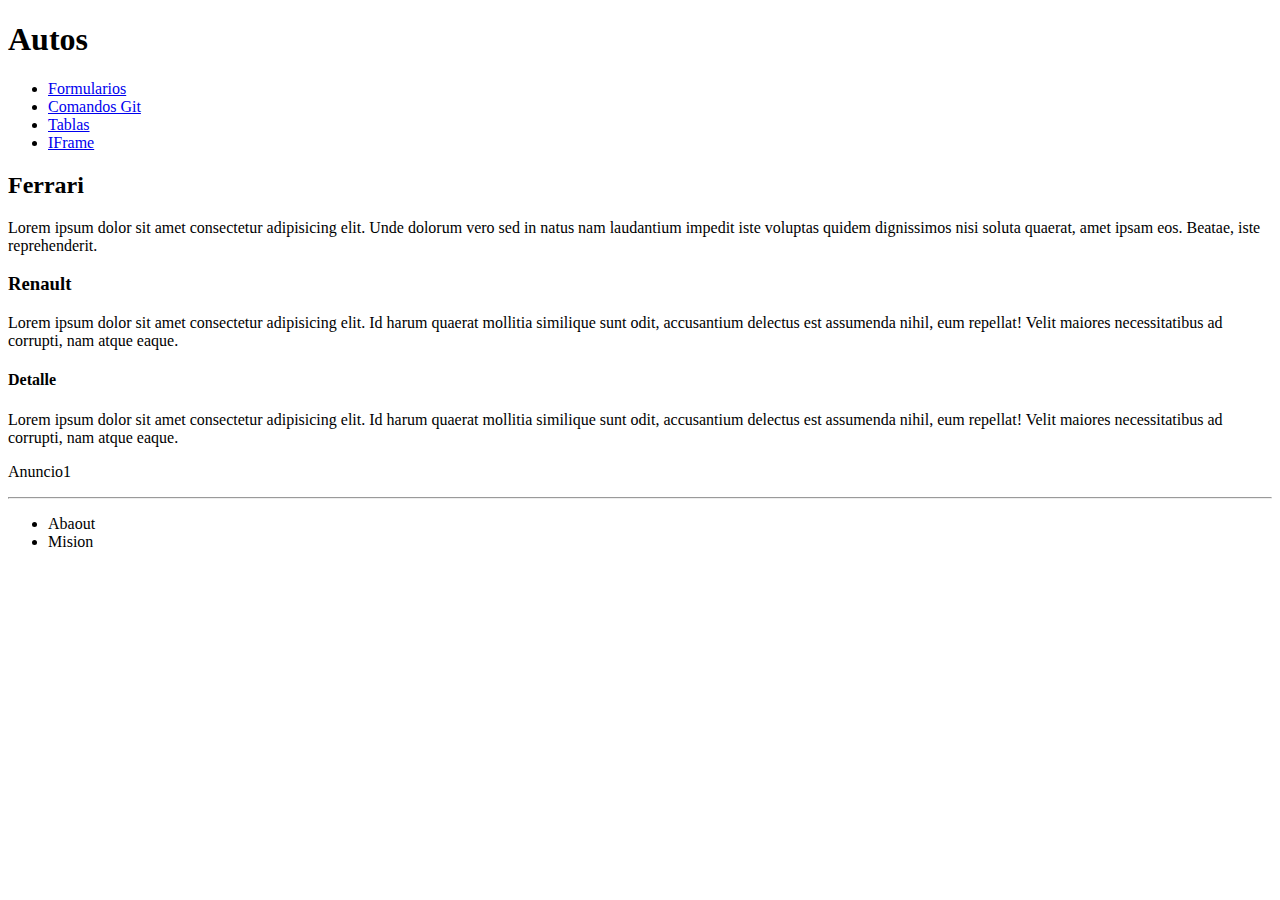
<file: index.html>
<!-- comentario -->
<!DOCTYPE html>
<html lang="es">
    <head>
        <link rel="apple-touch-icon" sizes="180x180" href="./apple-touch-icon.png">
        <link rel="icon" type="image/png" sizes="32x32" href="./favicon-32x32.png">
        <link rel="icon" type="image/png" sizes="16x16" href="./favicon-16x16.png">
        <link rel="manifest" href="/site.webmanifest">
        <meta charset="utf-8"/>
        <title>Clase3_Codo a Codo</title>
        <meta name="viewport" content="width">
    </head>

    <body>    
        <header>
            <h1>Autos</h1>
        </header>            
        <nav>
            <ul>
                <li>
                    <a href="formulario.html">Formularios</a>                    
                </li>
                <li>
                    <a href="git.html">Comandos Git</a>
                </li>
                <li>
                    <a href="tablas.html">Tablas</a>
                </li>

                <li>
                    <a href="IFrame.html">IFrame</a>
                </li>
            </ul>
        </nav>
        <main>
            <section>
                <h2>
                    Ferrari
                </h2>
                <p>
                    Lorem ipsum dolor sit amet consectetur adipisicing elit. Unde dolorum vero sed in natus nam laudantium impedit iste voluptas quidem dignissimos nisi soluta quaerat, amet ipsam eos. Beatae, iste reprehenderit.
                </p>
            </section>
            <section>
                <h3>Renault</h3>
                <p>Lorem ipsum dolor sit amet consectetur adipisicing elit. Id harum quaerat mollitia similique sunt odit, accusantium delectus est assumenda nihil, eum repellat! Velit maiores necessitatibus ad corrupti, nam atque eaque.</p>
            </section>
            <section>
                <h4>Detalle</h4>
                <p>Lorem ipsum dolor sit amet consectetur adipisicing elit. Id harum quaerat mollitia similique sunt odit, accusantium delectus est assumenda nihil, eum repellat! Velit maiores necessitatibus ad corrupti, nam atque eaque.</p>
            </section>
        </main> 
        <aside>
            <section>
                <p>Anuncio1</p>
            </section>
        </aside>
        <hr>
        <footer>
            <ul>
                <li>
                    Abaout
                </li>
                <li>
                    Mision
                </li>
            </ul>
        </footer>       
    </body>
</html>
</file>
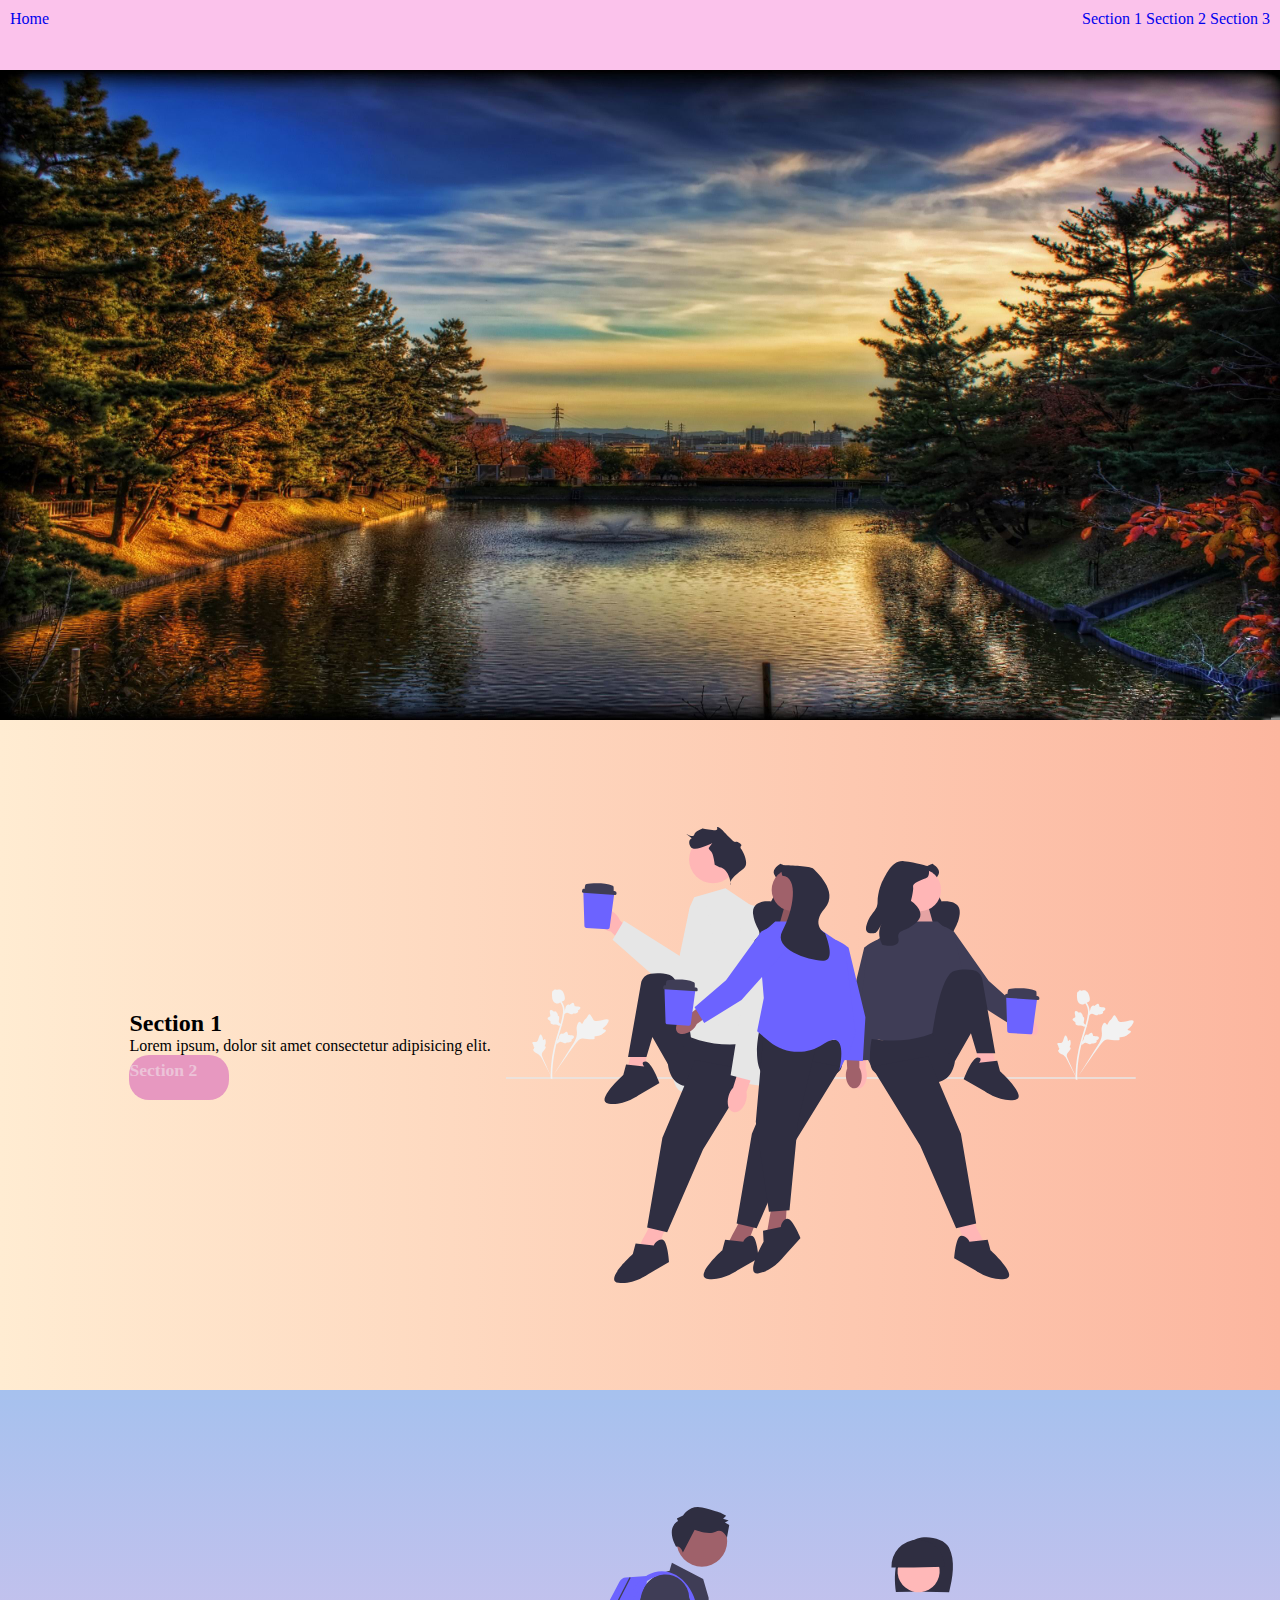
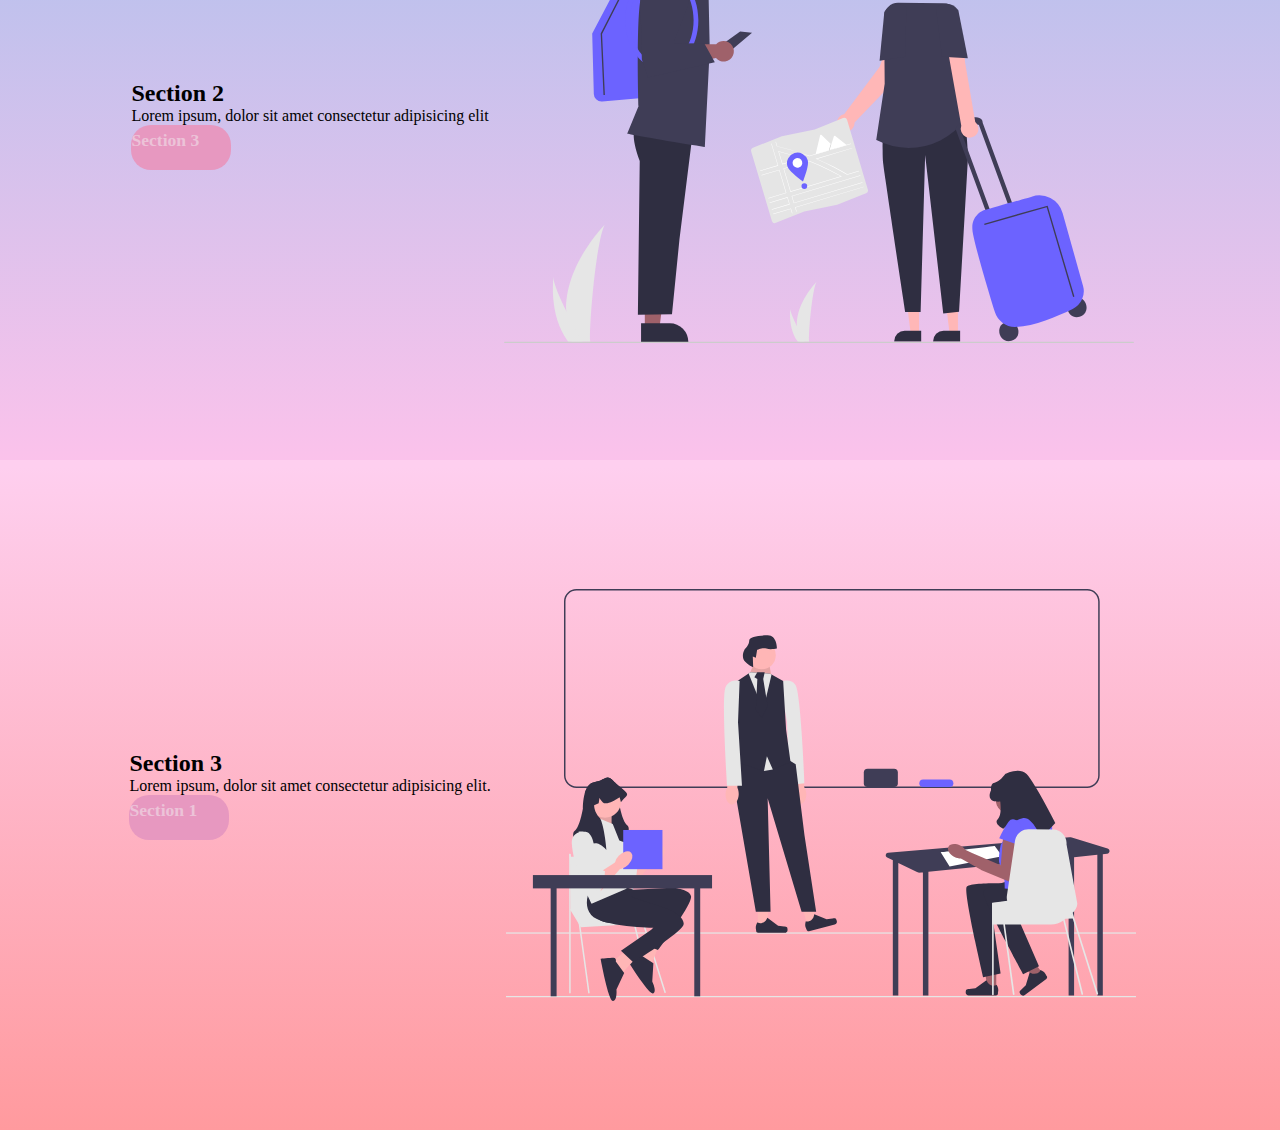
<file: clase 10/index.html>
<!DOCTYPE html>
<html lang="en">
<head>
    <meta charset="UTF-8">
    <meta http-equiv="X-UA-Compatible" content="IE=edge">
    <meta name="viewport" content="width=device-width, initial-scale=1.0">
    <title>clase10 - Flexbox</title>
    <link rel="stylesheet" href="styles.css">
</head>
<body>

    <header>
        <nav class="menu-container">
        <a href="#">Home</a>
        <ul>
            <li>
                <a href="#sec1">Section 1</a>
            </li>
            <li>
                <a href="#sec2">Section 2</a>
            </li>
            <li>
                <a href="#sec3">Section 3</a>
            </li>
        </ul>
    </nav>
    <img src="../sun_reveals_gold-Japanese_Landscape_Wallpaper_2560x1600.jpg">
    </header>
    
    <main>
        <!--<div class="container-flex">
            <div class="container-item">1</div>
            <div class="container-item">2</div>
            <div class="container-item">3</div>
        </div>-->

            <section id="sec1">
            <div class="content-text">
                <h2>Section 1</h2>
                <p>Lorem ipsum, dolor sit amet consectetur adipisicing elit.</p>
                <a href="#sec2">Section 2</a>
            </div>
                    <img src="./1.svg" alt="travel">
            </section>
            <section id="sec2">
                <div class="content-text">
                    <h2>Section 2</h2>
                    <p>Lorem ipsum, dolor sit amet consectetur adipisicing elit</p>
                    <a href="#sec3">Section 3</a>
                </div>
                    <img src="./2.svg" alt="friends">
            </section>
            <section id="sec3">
                <div class="content-text">
                    <h2>Section 3</h2>
                    <p>Lorem ipsum, dolor sit amet consectetur adipisicing elit.</p>
                    <a href="#sec1">Section 1</a>
                </div>
                    <img src="./3.svg" alt="educational">
            </section>
               
    </main>
</body>
</file>
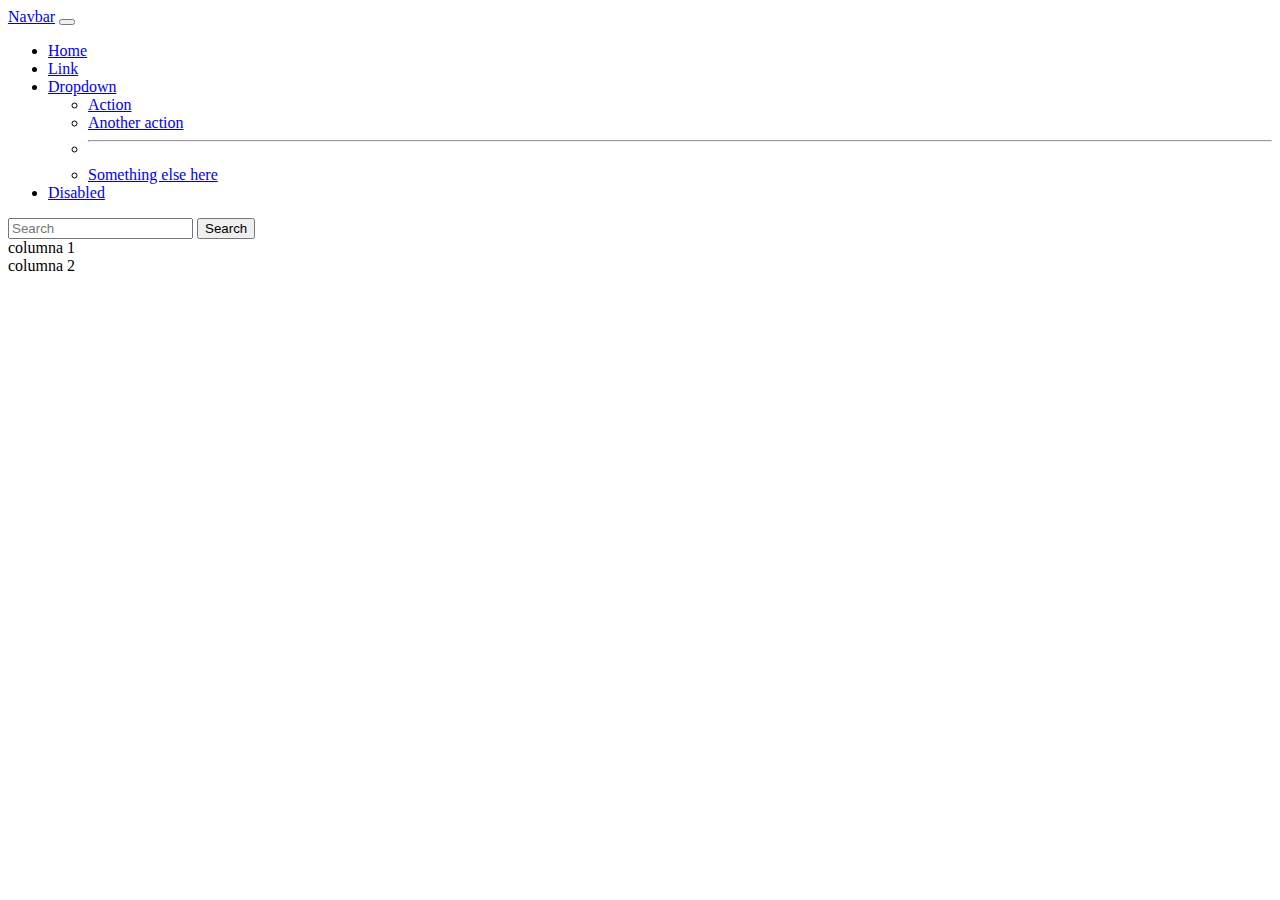
<file: clase 11/index.html>
<!DOCTYPE html>
<html lang="en">
<head>
    <meta charset="UTF-8">
    <meta http-equiv="X-UA-Compatible" content="IE=edge">
    <meta name="viewport" content="width=device-width, initial-scale=1.0">
    <title>bootstrap</title>
    <!-- CSS only -->
<link href="https://cdn.jsdelivr.net/npm/bootstrap@5.2.1/dist/css/bootstrap.min.css" rel="stylesheet" integrity="sha384-iYQeCzEYFbKjA/T2uDLTpkwGzCiq6soy8tYaI1GyVh/UjpbCx/TYkiZhlZB6+fzT" crossorigin="anonymous">
<style>
    section.row div{

    }

</style>
</head>
<body>
    <header>
        <nav class="navbar navbar-expand-lg navbar-light bg-light">
            <div class="container-fluid">
              <a class="navbar-brand" href="#">Navbar</a>
              <button class="navbar-toggler" type="button" data-bs-toggle="collapse" data-bs-target="#navbarSupportedContent" aria-controls="navbarSupportedContent" aria-expanded="false" aria-label="Toggle navigation">
                <span class="navbar-toggler-icon"></span>
              </button>
              <div class="collapse navbar-collapse" id="navbarSupportedContent">
                <ul class="navbar-nav me-auto mb-2 mb-lg-0">
                  <li class="nav-item">
                    <a class="nav-link active" aria-current="page" href="#">Home</a>
                  </li>
                  <li class="nav-item">
                    <a class="nav-link" href="#">Link</a>
                  </li>
                  <li class="nav-item dropdown">
                    <a class="nav-link dropdown-toggle" href="#" id="navbarDropdown" role="button" data-bs-toggle="dropdown" aria-expanded="false">
                      Dropdown
                    </a>
                    <ul class="dropdown-menu" aria-labelledby="navbarDropdown">
                      <li><a class="dropdown-item" href="#">Action</a></li>
                      <li><a class="dropdown-item" href="#">Another action</a></li>
                      <li><hr class="dropdown-divider"></li>
                      <li><a class="dropdown-item" href="#">Something else here</a></li>
                    </ul>
                  </li>
                  <li class="nav-item">
                    <a class="nav-link disabled" href="#" tabindex="-1" aria-disabled="true">Disabled</a>
                  </li>
                </ul>
                <form class="d-flex">
                  <input class="form-control me-2" type="search" placeholder="Search" aria-label="Search">
                  <button class="btn btn-outline-success" type="submit">Search</button>
                </form>
              </div>
            </div>
          </nav>
    </header>
    <main class="container">
        <section class="row">
            <div class="col-6">
                columna 1
            </div>
            <div class="col-6">
                columna 2

            </div>



        </section>

    </main>
    
</body>
</html>
</file>
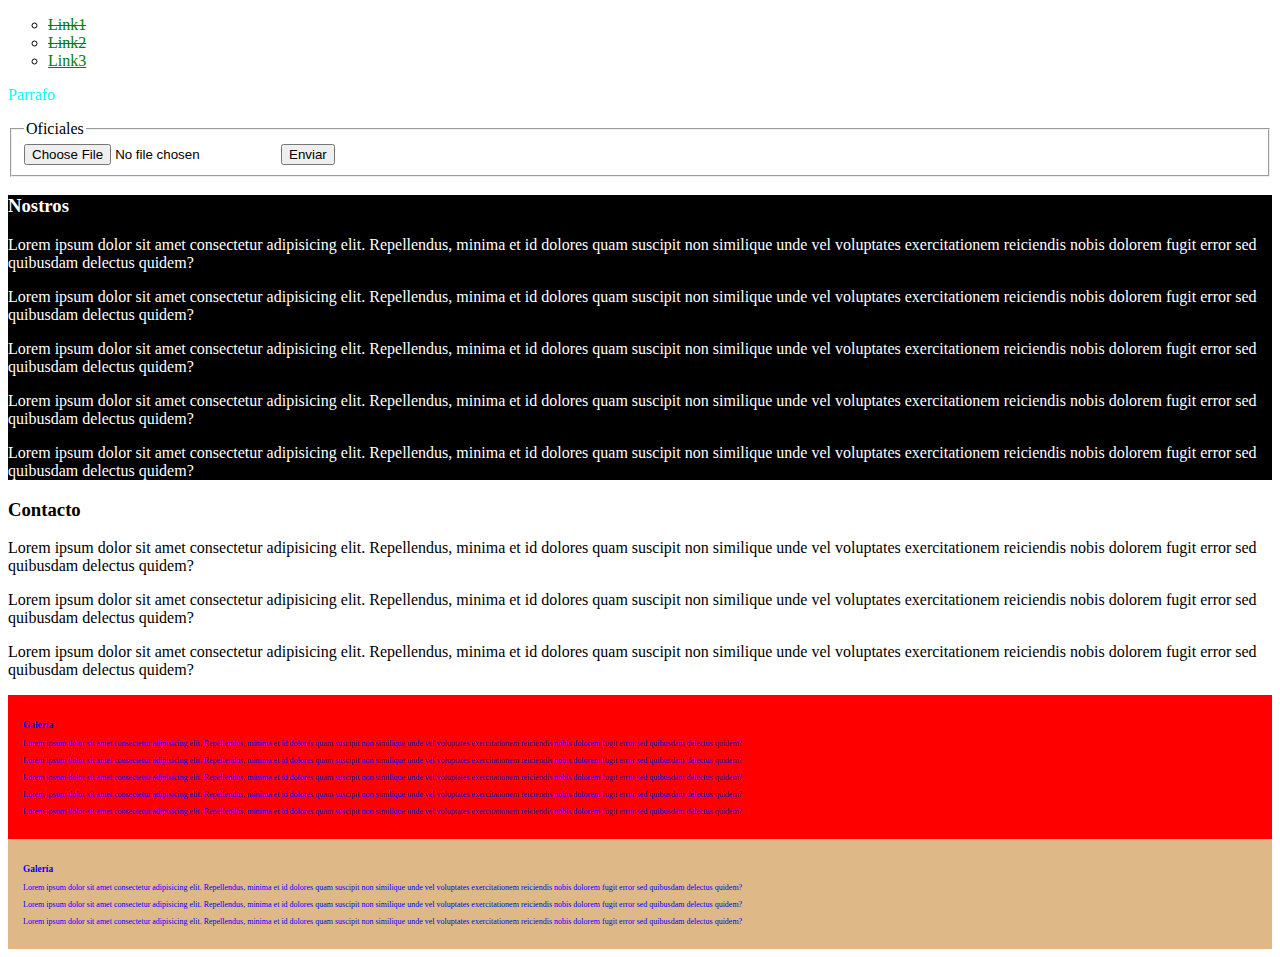
<file: clase7/index.html>
<!DOCTYPE html>
<html lang="en">
<head>
    <meta charset="UTF-8">
    <meta http-equiv="X-UA-Compatible" content="IE=edge">
    <meta name="viewport" content="width=device-width, initial-scale=1.0">
    <title>Fieldset</title>
    <style>
        a {
            color:red;
            text-decoration: none;
        }
        ul {
            list-style: circle; /*none | circle | disc (default) | */
        }

        .links {

        }

        /* herencia */
        .links li a {
            color:green;
        }

        .texto-color {
            color:blue;
        }

        #texto-color {
            color:purple;
        }

        .texto-color-important {
            color:aqua !important;
        }

        /*
            important > inline > id > class
        */

        /*selector de atributos*/
        [href] {
            /* background-color: blueviolet;     */
            text-decoration: line-through;
        }

        [href$="3"] {
            text-decoration: underline;
        }

        /*igual a */
        [id="galeria"] {
            background-color: red;
        }
        /*inicie con algo*/
        [id^="re"] {
            background-color: burlywood;
        }
        /*contega*/
        [id*="ale"]{
            font-size: 8px;
            color:blue;
            padding: 15px;
        }
        /*termine con*/
        [id$="s"] {
            background-color: black;
            color: white;
        }
    </style>
</head>
<body>
    <main>
        <section>
            <header>
                <nav>
                    <ul class="links">
                        <li>
                            <a href="#nosotros">Link1</a>
                        </li>
                         <li>
                            <a href="link2">Link2</a>
                        </li>
                        <li>
                            <a href="link3">Link3</a>
                        </li>
                    </ul>
                </nav>
            </header>
        </section>

        <section>
            <p style="color: red" 
                class="texto-color texto-color-important" 
                id="#texto-color"
            >
                    Parrafo
            </p>
        </section>

        <section>
            <fieldset>
                <legend>Oficiales</legend>
                <form method="POST">
                    <input type="file" name="archivo">
                    <button>
                        Enviar
                    </button>
                </form>
            </fieldset>
        </section>

        <section id="nosotros">
            <h3>Nostros</h3>
            <p>Lorem ipsum dolor sit amet consectetur adipisicing elit. Repellendus, minima et id dolores quam suscipit non similique unde vel voluptates exercitationem reiciendis nobis dolorem fugit error sed quibusdam delectus quidem?</p>
            <p>Lorem ipsum dolor sit amet consectetur adipisicing elit. Repellendus, minima et id dolores quam suscipit non similique unde vel voluptates exercitationem reiciendis nobis dolorem fugit error sed quibusdam delectus quidem?</p>
            <p>Lorem ipsum dolor sit amet consectetur adipisicing elit. Repellendus, minima et id dolores quam suscipit non similique unde vel voluptates exercitationem reiciendis nobis dolorem fugit error sed quibusdam delectus quidem?</p>
            <p>Lorem ipsum dolor sit amet consectetur adipisicing elit. Repellendus, minima et id dolores quam suscipit non similique unde vel voluptates exercitationem reiciendis nobis dolorem fugit error sed quibusdam delectus quidem?</p>
            <p>Lorem ipsum dolor sit amet consectetur adipisicing elit. Repellendus, minima et id dolores quam suscipit non similique unde vel voluptates exercitationem reiciendis nobis dolorem fugit error sed quibusdam delectus quidem?</p>
        </section>

        <section id="contacto">
            <h3>Contacto</h3>
            <p>Lorem ipsum dolor sit amet consectetur adipisicing elit. Repellendus, minima et id dolores quam suscipit non similique unde vel voluptates exercitationem reiciendis nobis dolorem fugit error sed quibusdam delectus quidem?</p>
            <p>Lorem ipsum dolor sit amet consectetur adipisicing elit. Repellendus, minima et id dolores quam suscipit non similique unde vel voluptates exercitationem reiciendis nobis dolorem fugit error sed quibusdam delectus quidem?</p>
            <p>Lorem ipsum dolor sit amet consectetur adipisicing elit. Repellendus, minima et id dolores quam suscipit non similique unde vel voluptates exercitationem reiciendis nobis dolorem fugit error sed quibusdam delectus quidem?</p>
        </section>

        <section id="galeria">
            <h3>Galer&iacute;a</h3>
            <p>Lorem ipsum dolor sit amet consectetur adipisicing elit. Repellendus, minima et id dolores quam suscipit non similique unde vel voluptates exercitationem reiciendis nobis dolorem fugit error sed quibusdam delectus quidem?</p>
            <p>Lorem ipsum dolor sit amet consectetur adipisicing elit. Repellendus, minima et id dolores quam suscipit non similique unde vel voluptates exercitationem reiciendis nobis dolorem fugit error sed quibusdam delectus quidem?</p>
            <p>Lorem ipsum dolor sit amet consectetur adipisicing elit. Repellendus, minima et id dolores quam suscipit non similique unde vel voluptates exercitationem reiciendis nobis dolorem fugit error sed quibusdam delectus quidem?</p>
            <p>Lorem ipsum dolor sit amet consectetur adipisicing elit. Repellendus, minima et id dolores quam suscipit non similique unde vel voluptates exercitationem reiciendis nobis dolorem fugit error sed quibusdam delectus quidem?</p>
            <p>Lorem ipsum dolor sit amet consectetur adipisicing elit. Repellendus, minima et id dolores quam suscipit non similique unde vel voluptates exercitationem reiciendis nobis dolorem fugit error sed quibusdam delectus quidem?</p>
        </section>

        <section id="regaleria">
            <h3>Galer&iacute;a</h3>
            <p>Lorem ipsum dolor sit amet consectetur adipisicing elit. Repellendus, minima et id dolores quam suscipit non similique unde vel voluptates exercitationem reiciendis nobis dolorem fugit error sed quibusdam delectus quidem?</p>
            <p>Lorem ipsum dolor sit amet consectetur adipisicing elit. Repellendus, minima et id dolores quam suscipit non similique unde vel voluptates exercitationem reiciendis nobis dolorem fugit error sed quibusdam delectus quidem?</p>
            <p>Lorem ipsum dolor sit amet consectetur adipisicing elit. Repellendus, minima et id dolores quam suscipit non similique unde vel voluptates exercitationem reiciendis nobis dolorem fugit error sed quibusdam delectus quidem?</p>
        </section>
    </main>
</body>
</html>
</file>
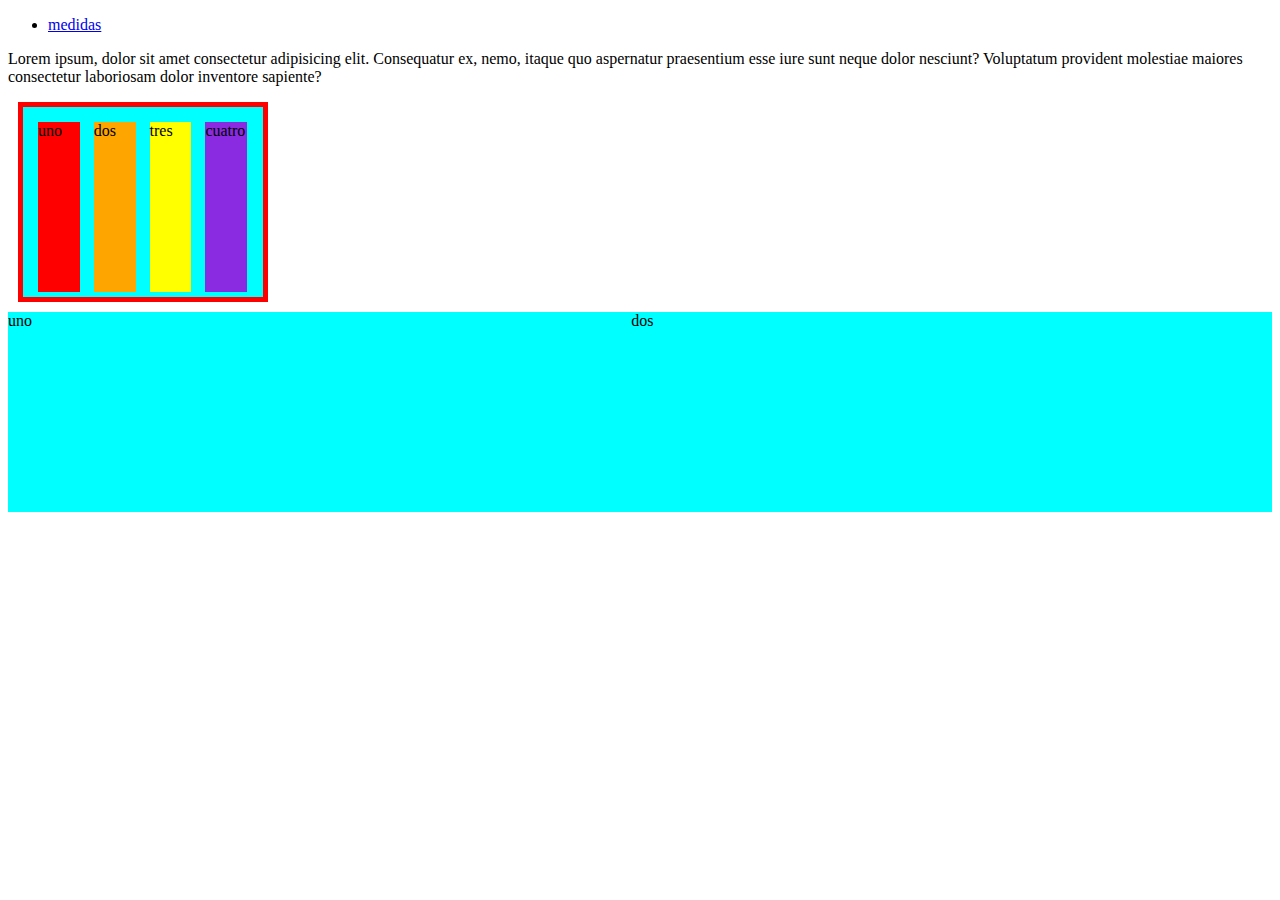
<file: clase8/index.html>
<!DOCTYPE html>
<html lang="en">
<head>
    <meta charset="UTF-8">
    <meta http-equiv="X-UA-Compatible" content="IE=edge">
    <meta name="viewport" content="width=device-width, initial-scale=1.0">
    <title>Document</title>
    <style>
        .cajacontainer{
            width: 250px;
            height: 200px;
            background-color: aqua;
            padding: 10px;
            margin: 10px;
            border: 5px solid red;
            box-sizing: border-box;
        }

        .uno{
          
            background-color: red;
        }

        .dos{
            background-color: orange;
        }

        .tres{
            background-color: yellow;
        }

        .cuatro{
            background-color: blueviolet;
        }

        .cajaItem {
            margin: 5px;
            width: 19%;
            height: 170px;
            display: inline-block;
        }

        .cajasola{
            width: 100%;
            height: 200px;
            background-color: aqua;
        }

        .cajasola div{
            width: 49%;
            display: inline-block;
            box-sizing: border-box;
        }

    </style>
</head>
<body>
    <main>
        <header>
            <nav>
                <ul>
                    <li> 
                        <a href="medidas.html">medidas</a>
                    </li>
                </ul>
            </nav>
        </header>
        <section>
            <p>Lorem ipsum, dolor sit amet consectetur adipisicing elit. Consequatur ex, nemo, itaque quo aspernatur praesentium esse iure sunt neque dolor nesciunt? Voluptatum provident molestiae maiores consectetur laboriosam dolor inventore sapiente?</p>
            <div class="cajacontainer">
               <div class="cajaItem uno">uno
               </div>
               <div class="cajaItem dos">dos
               </div>
               <div class="cajaItem tres">tres
               </div>
               <div class="cajaItem cuatro">cuatro
               </div>
            </div>
            
        </section>

        <section>
            <div class="cajasola">
                <div> uno</div>
                <div>dos</div>
            </div>
        </section>
    </main>
</body>
</html>
</file>
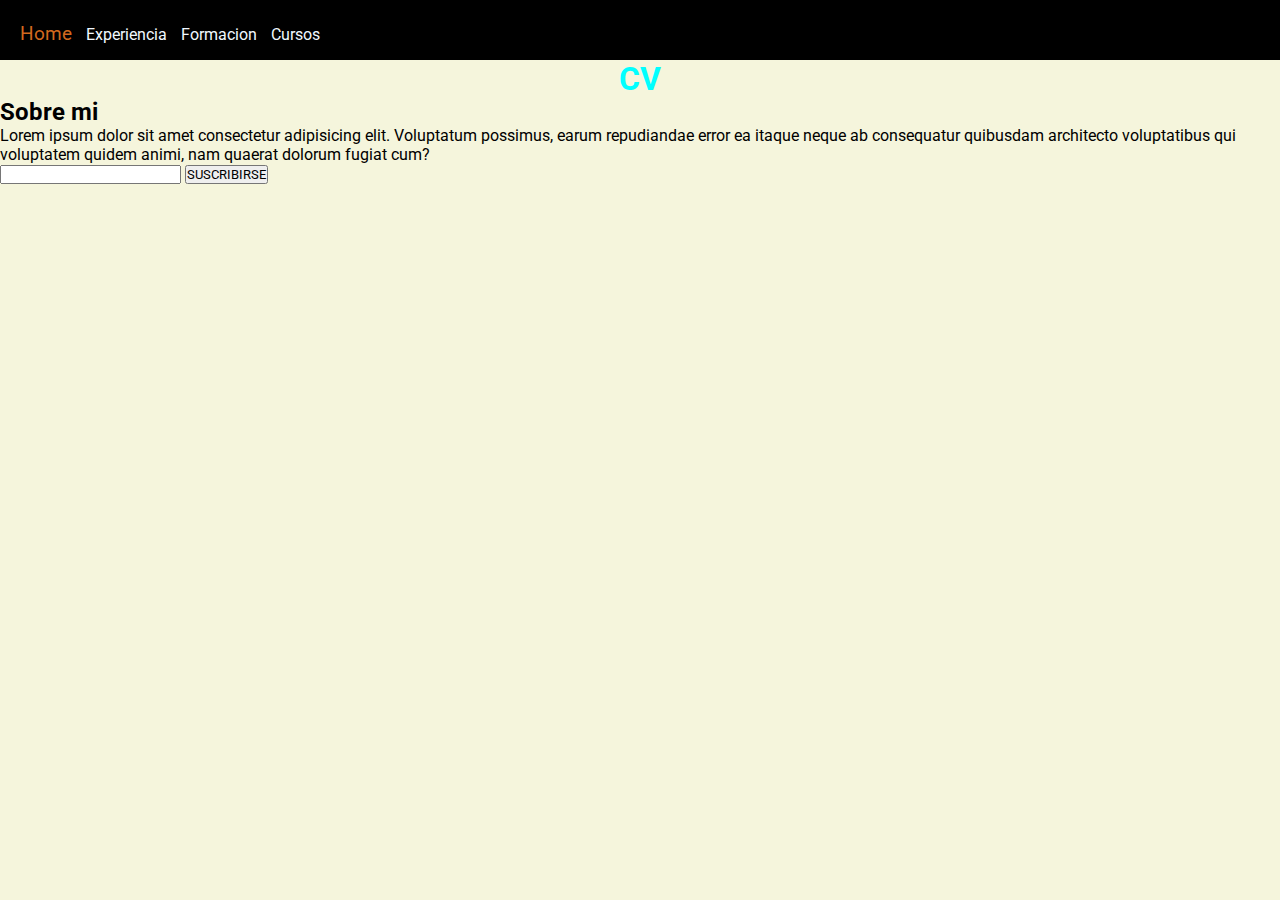
<file: clase9/index.html>
<!DOCTYPE html>
<html lang="en">
<head>
    <meta charset="UTF-8">
    <meta http-equiv="X-UA-Compatible" content="IE=edge">
    <meta name="viewport" content="width=device-width, initial-scale=1.0">
    <title>clase9</title>
    <!--Hoja de estilos principal-->
    <link rel="stylesheet" href="./css/styles.css">
</head>
<body>
    <header>
        <nav>
            
            <section>
                <!-- HTML -> ul-->
                <ul class="menu-container">
                    <li>
                        <a href="index.html" class="active">Home</a>
                    </li>
                    <li>
                        <a href="./pages/experiencia.html">Experiencia</a>
                    </li>
                    <li>
                        <a href="./pages/formacion.html">Formacion</a>
                    </li>
                    <li>
                        <a href="./pages/cursos.html">Cursos</a>
                    </li>
                </ul>
            </section>
        </nav>
        <h1> CV </h1>
    </header>
    <main>

        <h2>Sobre mi</h2>

        <SEction>
            <p> Lorem ipsum dolor sit amet consectetur adipisicing elit. Voluptatum possimus, earum repudiandae error ea itaque neque ab consequatur quibusdam architecto voluptatibus qui voluptatem quidem animi, nam quaerat dolorum fugiat cum?</p>
        </SEction>
    </main>
    <footer>
        <form action="post">
            <input type="email">
            <button>SUSCRIBIRSE</button>
            
        </form>
    </footer>
</body>
</html>
</file>
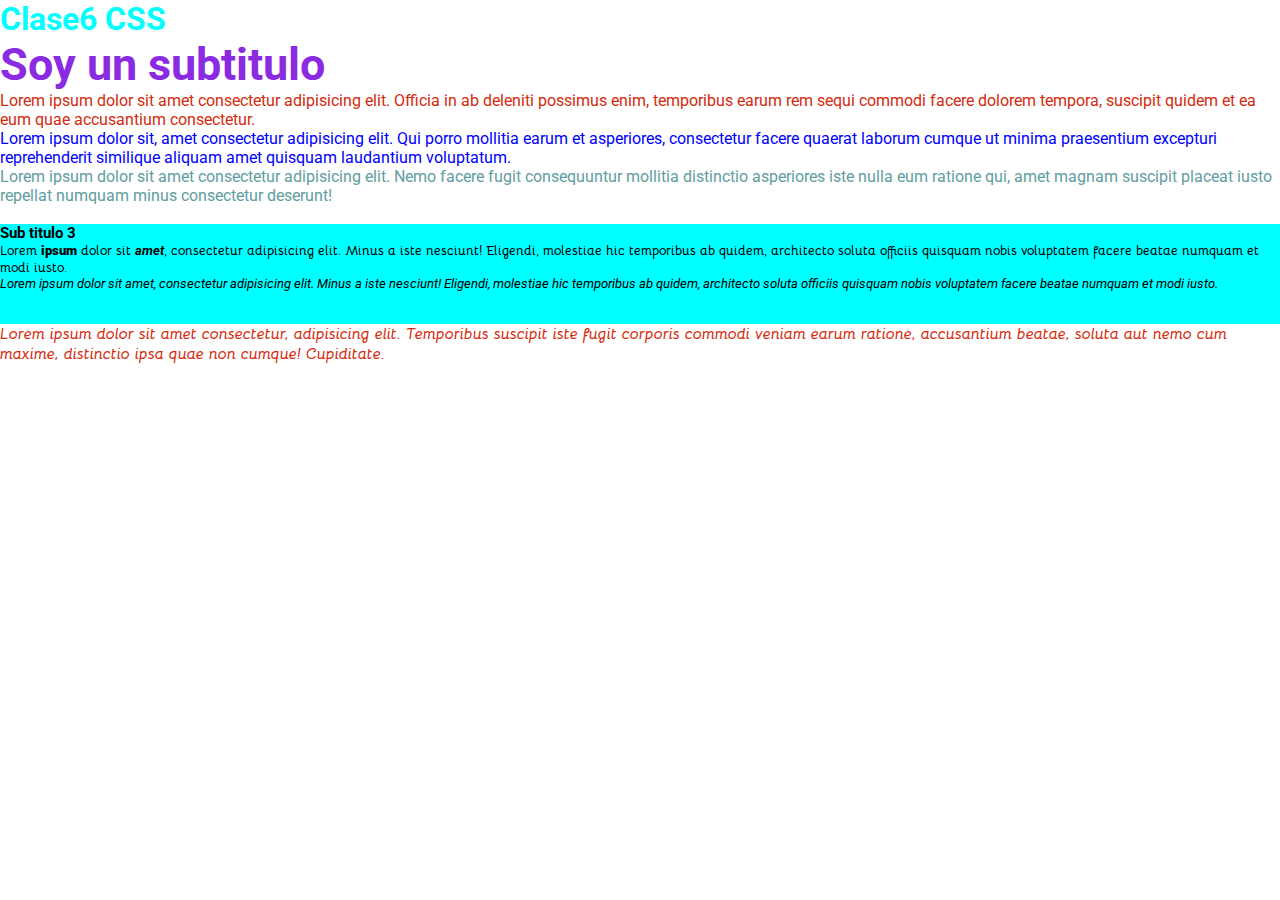
<file: CSS/index.html>
<!DOCTYPE html>
<html lang="en">
<head>
    <meta charset="UTF-8">
    <meta http-equiv="X-UA-Compatible" content="IE=edge">
    <meta name="viewport" content="width=device-width, initial-scale=1.0">
    <title>CSS CLASE 6</title>
    <style>
        h1{
            color: yellow;
        }

        /* Selector Universal*/

        *{
            margin: 0;
            padding: 100;
        }
    </style>
    <link href="styles.css" rel="stylesheet">

    
</head>
   
<body>
    <main>
        <section>
    <!--esto indica que style hace que le agregue los stilos de css de forma-->
    <h1 style="color:aqua">  Clase6 CSS </h1>
    <!--El Inline siempre tiene prioridad con respecto a los stylos externos-->

    <h2>  Soy un subtitulo</h2>
    <p> Lorem ipsum dolor sit amet consectetur adipisicing elit. Officia in ab deleniti possimus enim, temporibus earum rem sequi commodi facere dolorem tempora, suscipit quidem et ea eum quae accusantium consectetur.</p>
    
    <!--Para diferenciar un p de otro se puede hacer por identificador ID-->

    <p id="parrafoAzul"> Lorem ipsum dolor sit, amet consectetur adipisicing elit. Qui porro mollitia earum et asperiores, consectetur facere quaerat laborum cumque ut minima praesentium excepturi reprehenderit similique aliquam amet quisquam laudantium voluptatum.</p>

    <p class="claseParrafoAzul">Lorem ipsum dolor sit amet consectetur adipisicing elit. Nemo facere fugit consequuntur mollitia distinctio asperiores iste nulla eum ratione qui, amet magnam suscipit placeat iusto repellat numquam minus consectetur deserunt!</p>
        </section>
        <br>

        <section>
            <div class="caja">
                <h3>Sub titulo 3</h3>
                <p class="textoBoldt">Lorem <b>ipsum</b> dolor sit <i>amet</i>, consectetur adipisicing elit. Minus a iste nesciunt! Eligendi, molestiae hic temporibus ab quidem, architecto soluta officiis quisquam nobis voluptatem facere beatae numquam et modi iusto.</p>
                <p class="textoItalic">Lorem ipsum dolor sit amet, consectetur adipisicing elit. Minus a iste nesciunt! Eligendi, molestiae hic temporibus ab quidem, architecto soluta officiis quisquam nobis voluptatem facere beatae numquam et modi iusto.</p>
            </div>
        </section>

        <section>
            <p class="textoItalic textoBoldt">Lorem ipsum dolor sit amet consectetur, adipisicing elit. Temporibus suscipit iste fugit corporis commodi veniam earum ratione, accusantium beatae, soluta aut nemo cum maxime, distinctio ipsa quae non cumque! Cupiditate.</p>
        </section>
    </main> 
</body>
</html>
</file>
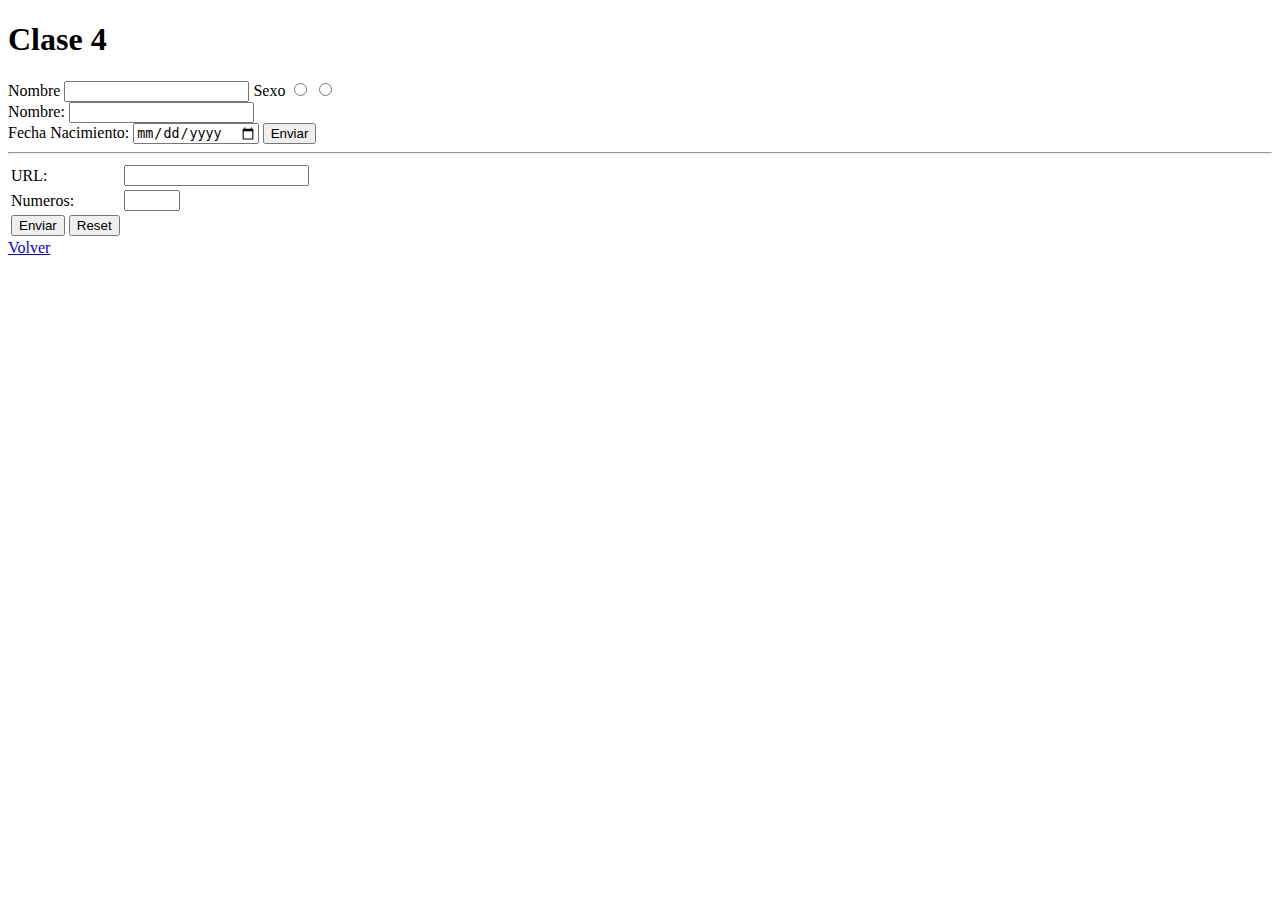
<file: formulario.html>
<!DOCTYPE html>
<html lang="en">
<head>
    <meta charset="UTF-8">
    <meta http-equiv="X-UA-Compatible" content="IE=edge">
    <meta name="viewport" content="width=device-width, initial-scale=1.0">
    <title>Clase 4 - HTML FORMULARIO </title>
</head>
<body>
    <main>
        <section>
            <h1> Clase 4</h1>


        </section>

        <sesection>

            <form action="index.html" method="post">
                <label> Nombre </label>
                <input type:"text">
                <label>Sexo</label>
                <input type="radio" name="M">
                <input type="radio"  value="F">
                
            </form>


        </sesection>


        <section>

            <form>          
                        
                            <label>Nombre:</label>
                            <input  type="text">
                            <br> 
                            <label>Fecha Nacimiento:</label>
                            <input type="date">
                        <button>
                            Enviar
                        </button>
            <hr>
            </form>

        </section>

        <section>
            <form>
                <table>
                    <tr>
                        <td>
                            URL:
                        </td>
                        <td>
                            <input type="url" name="url" required>
                        </td>
                        <tr>
                            <td>
                                Numeros:
                            </td>
                            <td>
                                <input 
                                type="number" 
                                step="2"
                                min="0"
                                max="14">
                            </td>
                        </tr>
                        <tr>
                        <td>
                            <button>
                                Enviar
                            </button>
                            <input type="reset" value: "reset">
                        </td>
                    </tr>

                </table>
            </form>
        </section>

    </main>
    <a href="index.html">Volver</a>

</body>
</html>
</file>
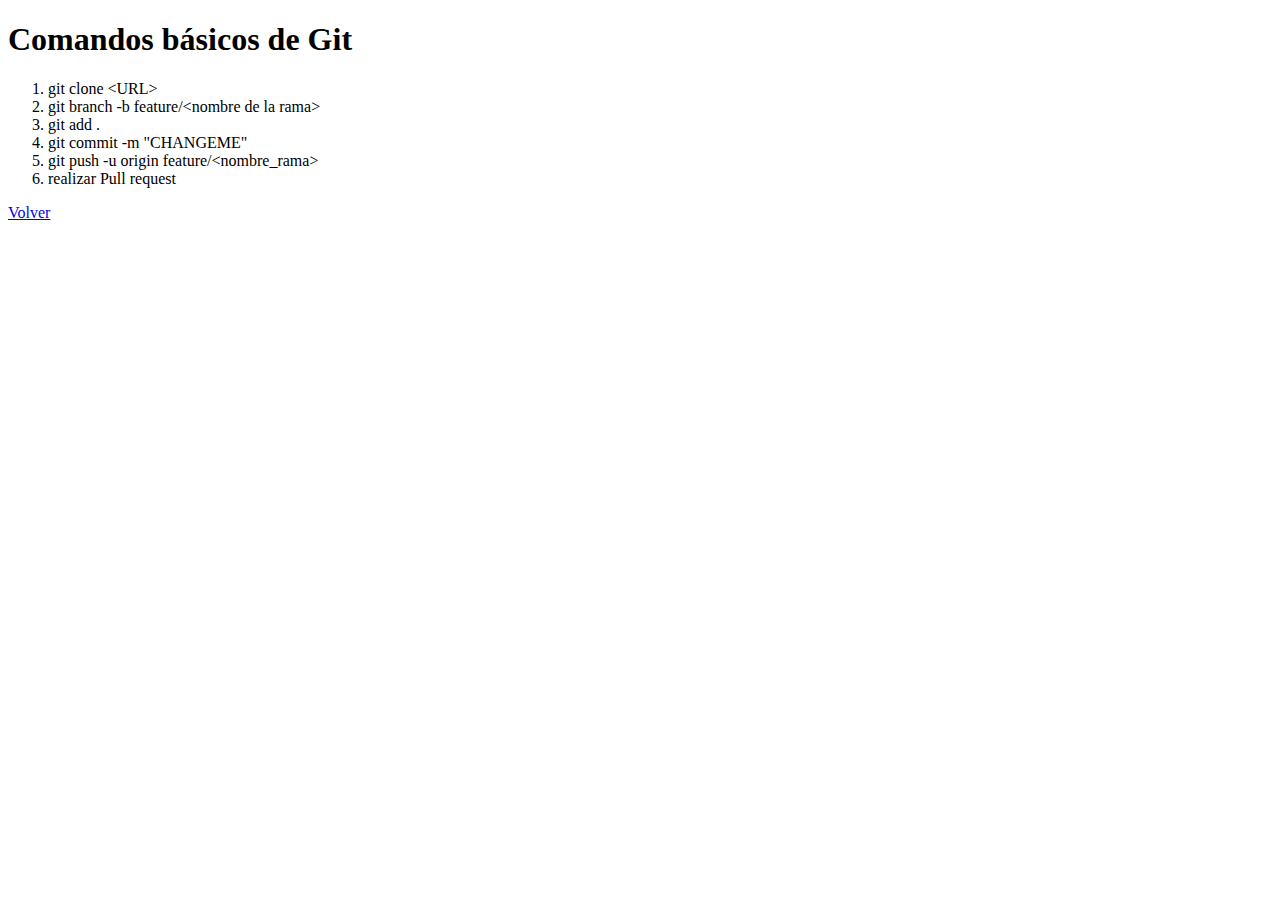
<file: git.html>
<!DOCTYPE html>
<html lang="en">
<head>
    <meta charset="UTF-8">
    <meta http-equiv="X-UA-Compatible" content="IE=edge">
    <meta name="viewport" content="width=device-width, initial-scale=1.0">
    <title>Tablas</title>
</head>
<body>
    <main>
        <section>
            <h1>
                Comandos b&aacute;sicos de Git
            </h1>
            <ol>
                <li>
                    git clone &lt;URL&gt;
                </li>
                <li>
                    git branch -b feature/&lt;nombre de la rama&gt;
                </li>
                <li>
                    git add .
                </li>
                <li>
                    git commit -m "CHANGEME"
                </li>
                <li>
                    git push -u origin feature/&lt;nombre_rama&gt;
                </li>
                <li>
                    realizar Pull request
                </li>
            </ol>
            <a href="index.html">Volver</a>
        </section>

    </main>
    
</body>
</html>
</file>
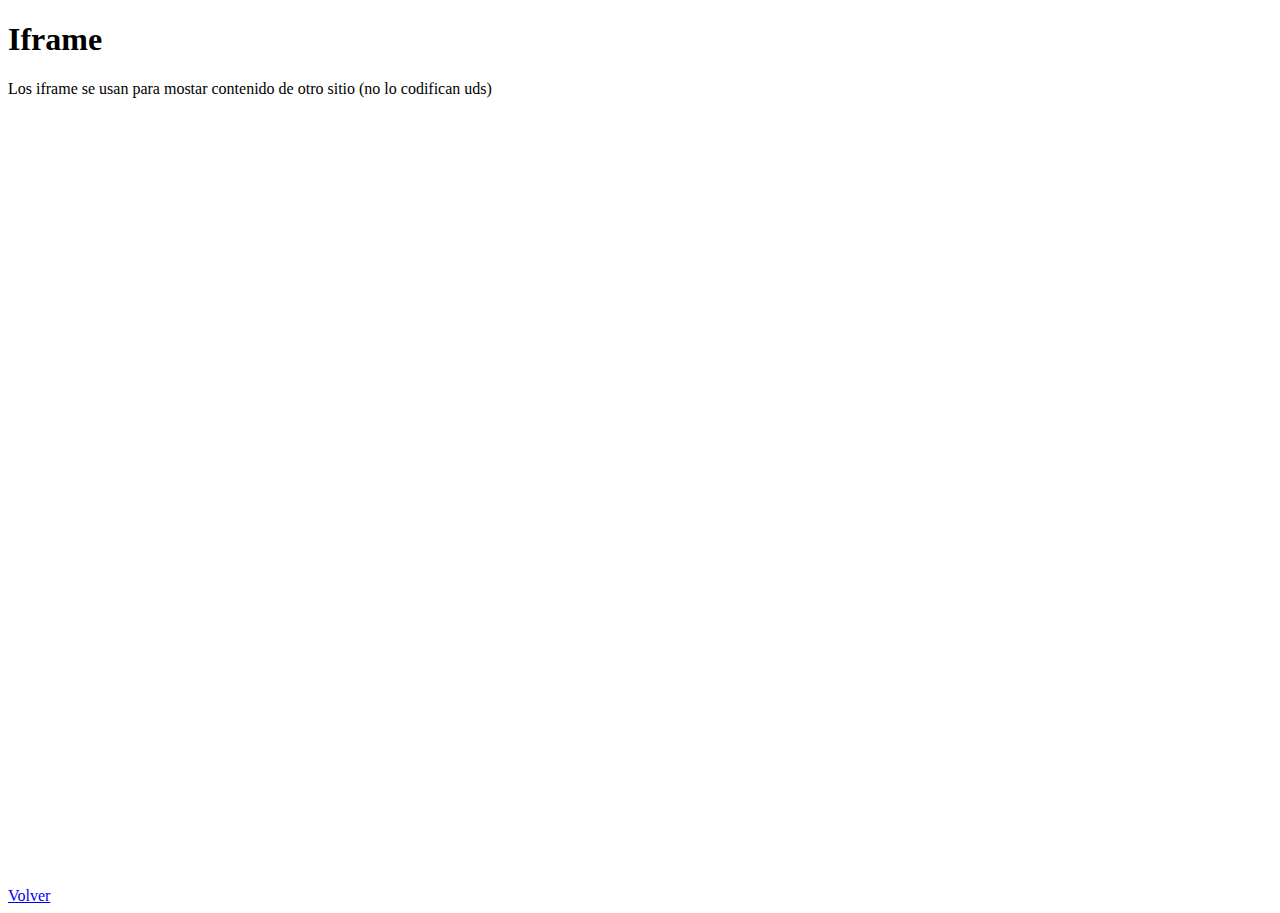
<file: IFrame.html>
<!DOCTYPE html>
<html lang="en">
<head>
    <meta charset="UTF-8">
    <meta http-equiv="X-UA-Compatible" content="IE=edge">
    <meta name="viewport" content="width=device-width, initial-scale=1.0">
    <title>Document</title>
</head>
<body>
    <!--<iframe> traer contenido de otro sitio-->
    <main>
        <section>
            <h1>Iframe</h1>
            <p>
                Los iframe se usan para mostar contenido de otro sitio (no lo codifican uds)
            </p>
            <iframe width="560" 
                height="315" 
                src="https://www.youtube.com/embed/jt14g4XydyY"
                title="YouTube video player" 
                frameborder="0" 
                allow="accelerometer; autoplay; clipboard-write; encrypted-media; gyroscope; picture-in-picture" 
                allowfullscreen>
            </iframe>
        </section>
        <section>
            <iframe src="https://www.google.com/maps/embed?pb=!1m14!1m12!1m3!1d13135.413946342771!2d-58.38310044999999!3d-34.6078662!2m3!1f0!2f0!3f0!3m2!1i1024!2i768!4f13.1!5e0!3m2!1sen!2sar!4v1660774338797!5m2!1sen!2sar" width="600" height="450" style="border:0;" allowfullscreen="" loading="lazy" referrerpolicy="no-referrer-when-downgrade"></iframe>
        </section>
        <a href="index.html">Volver</a>
    </main>
</body>
</file>
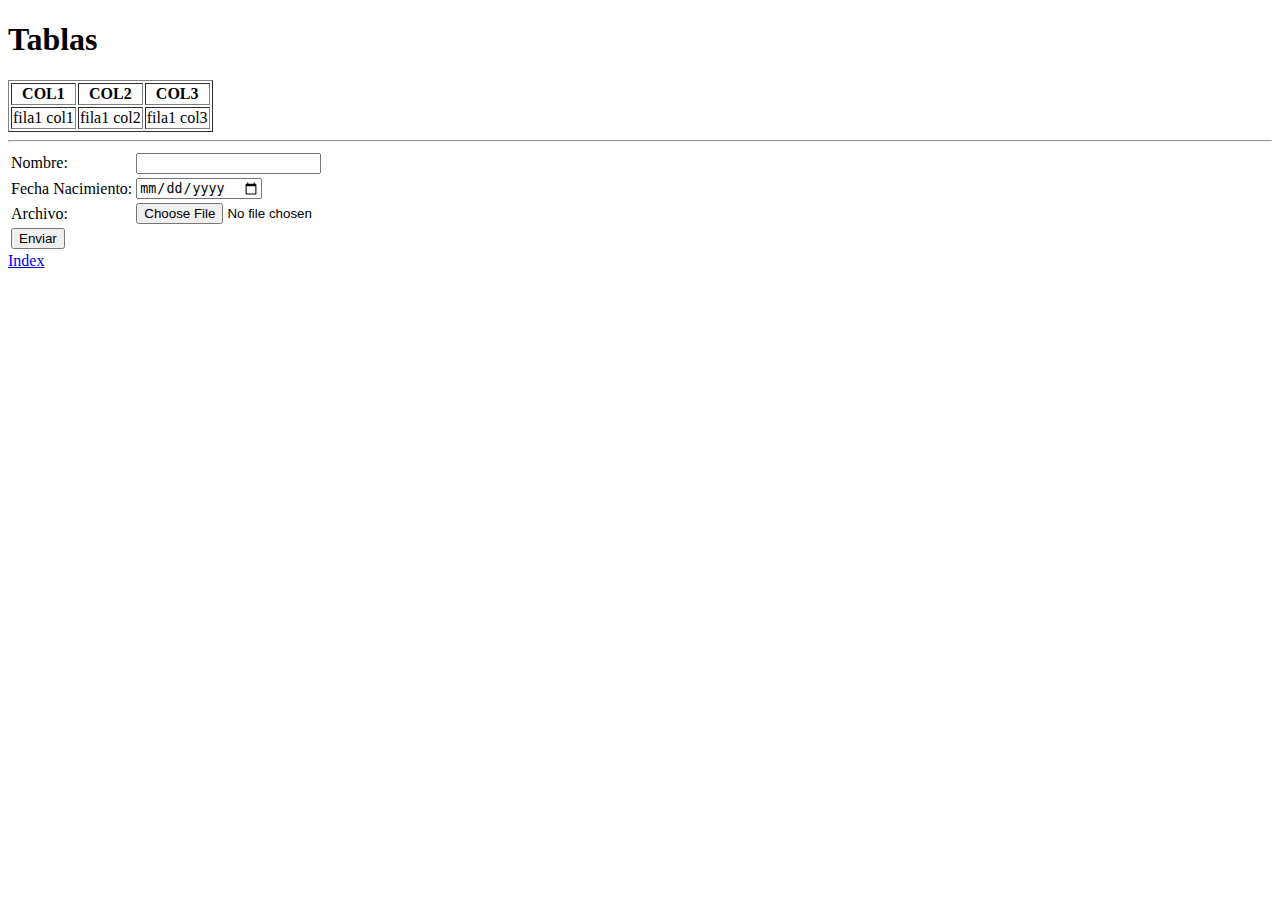
<file: tablas.html>
<!DOCTYPE html>
<html lang="en">
<head>
    <meta charset="UTF-8">
    <meta http-equiv="X-UA-Compatible" content="IE=edge">
    <meta name="viewport" content="width=device-width, initial-scale=1.0">
    <title>Tablas</title>
</head>
<body>
    <header>
        <h1>Tablas</h1>
    </header>
    <main>
        <section>
            <table border="1">
                <!--COLUMNAS / TITULOS-->
                <tr>
                    <th>
                        COL1
                    </th>
                    <th>
                        COL2
                    </th>
                    <th>
                        COL3
                    </th>
                </tr>
                <!--FILAS / ROWS-->
                <tr>
                    <td>
                        fila1 col1
                    </td>
                    <td>
                        fila1 col2
                    </td>
                    <td>
                        fila1 col3
                    </td>                    
                </tr>
            </table>
            <hr>

            <form>
                <table>
                    <tr>
                        <td>
                            Nombre:
                        </td>
                        <td>
                            <input type="text" name="nombre">
                        </td>
                    </tr>

                    <tr>
                        <td>
                            Fecha Nacimiento:
                        </td>
                        <td >
                            <input type="date" name="Fecha Nacimiento">
                        </td>
                    </tr>
                    <tr>
                        <td>
                            Archivo:
                        </td>
                        <td >
                            <input type="file" name="Archivo">
                        </td>
                    </tr>
                    <tr>
                        <td>
                        <button>
                            Enviar
                        </button>
                    </td>
                    </tr>
                </table>
            </form>

        </section>

        <a href="index.html"> Index </a>

    </main>
</body>
</file>
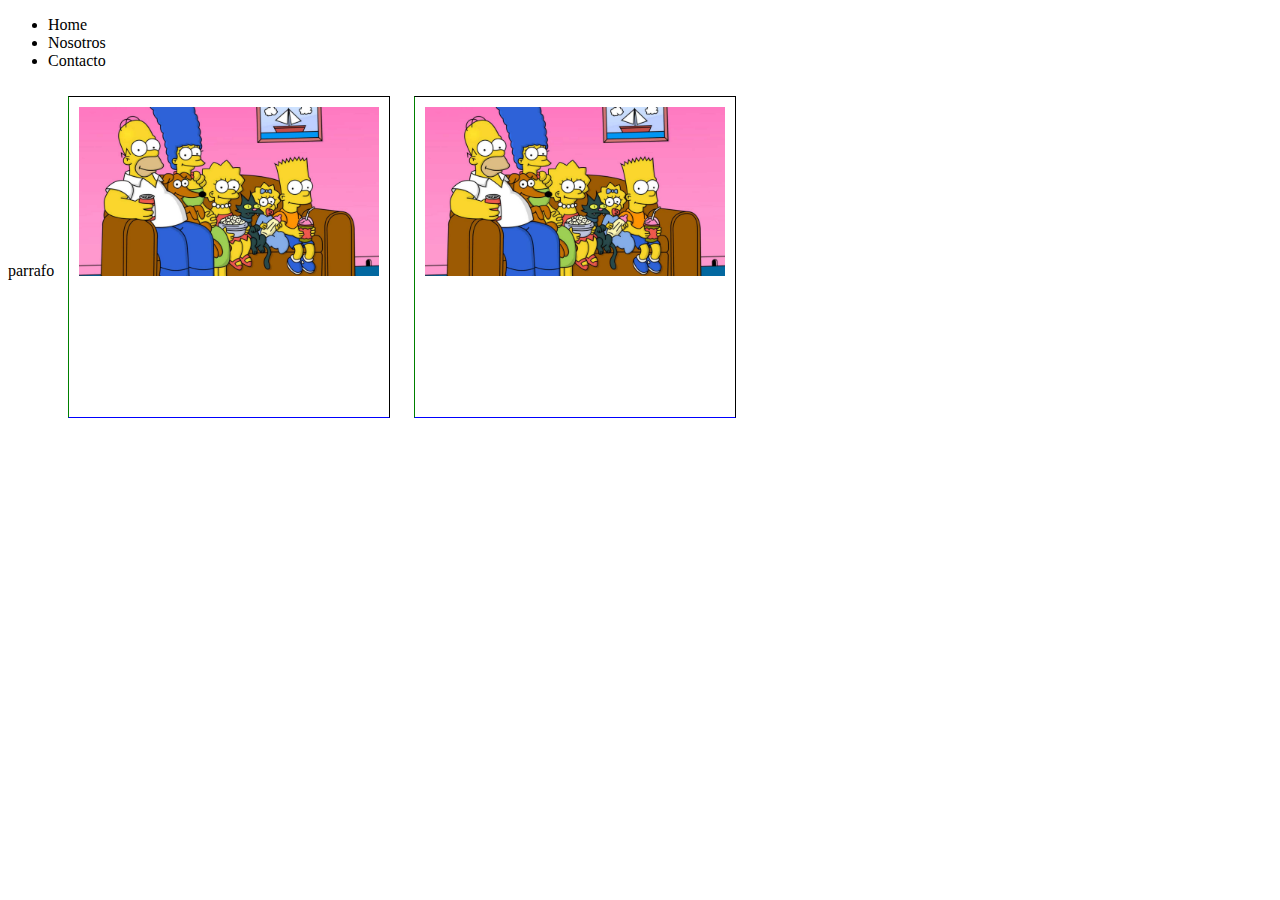
<file: clase7/caja.html>
<!DOCTYPE html>
<html lang="en">
<head>
    <meta charset="UTF-8">
    <meta http-equiv="X-UA-Compatible" content="IE=edge">
    <meta name="viewport" content="width=device-width, initial-scale=1.0">
    <title>Modelo de caja</title>
    <style>
        .caja1 {
            width: 300px;
            height: 300px;
            border: 1px  solid;
            border-right: 1px solid;
            border-bottom: 1px solid blue;
            border-left: 1px solid green;
            padding: 10px;
            margin: 10px;
            display: inline-block;
        } 

        .caja1 img{
            width: 100%;
            height: auto;
            display: inline-block;
           
        }

        .textoInLine{
            display: inline-block;
        }
    </style>
</head>
<body>
    <header>
        <nav>
            <ul>
                <li>Home</li>
                <li>Nosotros</li>
                <li>Contacto</li>
            </ul>
        </nav>
    </header>
    <main>
        <section>
            <p class="textoInLine">parrafo</p>

            <div class="caja1">
                
                <img src="../los simpson.jpg">
            </div>

            <div class="caja1">
                
                <img src="../los simpson.jpg">
            </div>
        </section>
    </main>
    
</body>
</html>
</file>
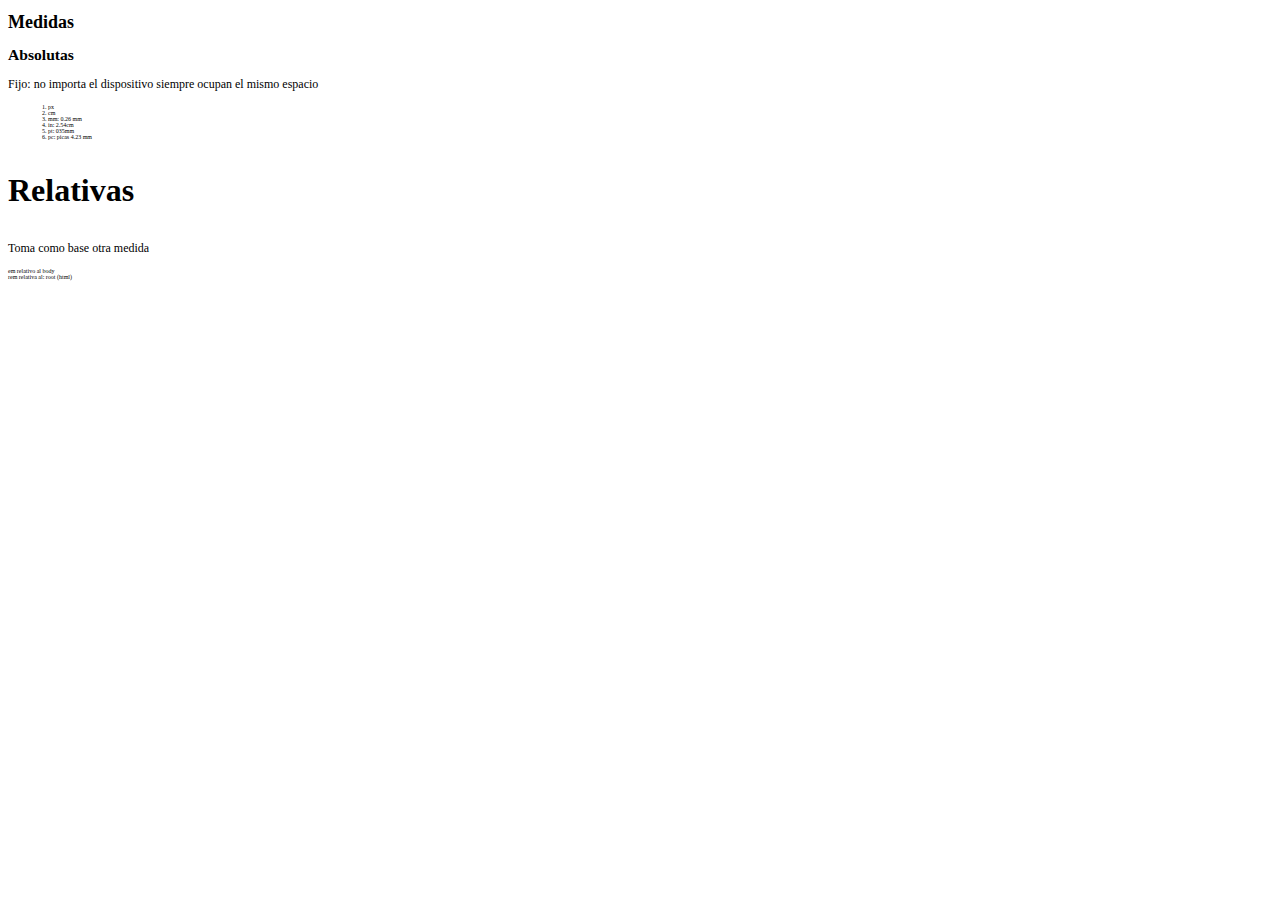
<file: clase8/medidas.html>
<!DOCTYPE html>
<html lang="en">
<head>
    <meta charset="UTF-8">
    <meta http-equiv="X-UA-Compatible" content="IE=edge">
    <meta name="viewport" content="width=device-width, initial-scale=1.0">
    <title>medidas</title>
    <style>
        /*16px > rem*/
        .root {
            font-size: 16px;
        }

        body{
            font-size: 12px;
        }

        h1{
            font-size: 1.5em;
        }

        h2{
            font-size: 1.3em;
        }

        li{
            font-size: 0.5em;
        }

        h3 {
            font-size: 2rem;
        }
    </style>
</head>
<body>
    <main>
        <h1>Medidas</h1>
        <h2> Absolutas</h2>
        <p>Fijo: no importa el dispositivo siempre ocupan el mismo espacio</p>
        <ol>
            <li>px</li>
            <li>cm</li>
            <li>mm: 0.26 mm</li>
            <li>in: 2.54cm</li>
            <li>pt: 035mm</li>
            <li>pc: picas 4.23 mm</li>
            
        </ol>

        <h3>Relativas</h3>
        <p> Toma como base otra medida</p>
        <li>em relativo al body </li>
        <li>rem relativa al: root (html)</li>

    </main>
</body>
</html>
</file>
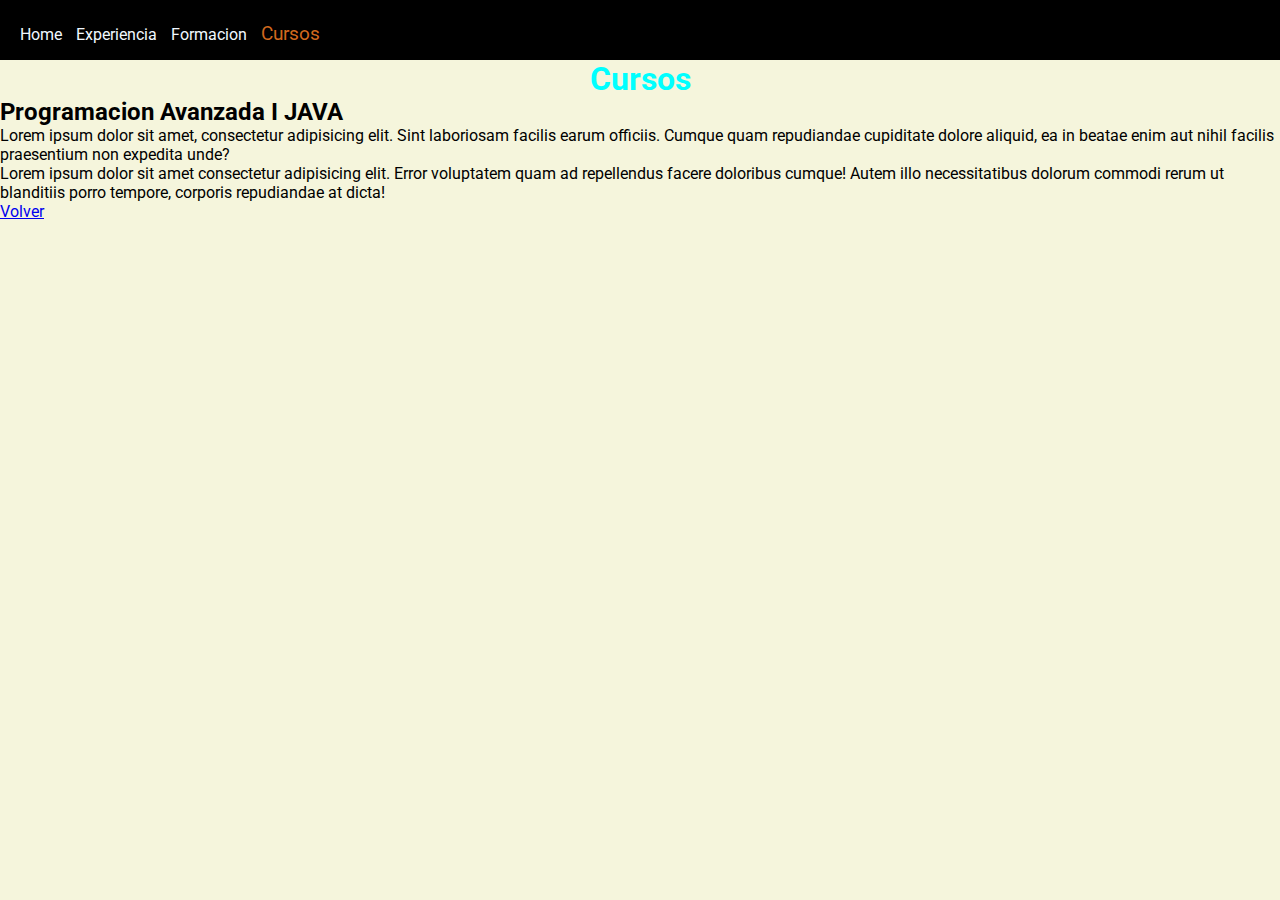
<file: clase9/pages/cursos.html>
<!DOCTYPE html>
<html lang="en">
<head>
    <meta charset="UTF-8">
    <meta http-equiv="X-UA-Compatible" content="IE=edge">
    <meta name="viewport" content="width=device-width, initial-scale=1.0">
    <title>Expereiencia</title>
    <link rel="stylesheet" href="../css/styles.css">
</head>
<body>
    <header>
        <nav>
            
                <!-- HTML -> ul-->
                <ul class="menu-container">
                    <li>
                        <a href="../index.html">Home</a>
                    </li>
                    <li>
                        <a href="./experiencia.html">Experiencia</a>
                    </li>
                    <li>
                        <a href="./formacion.html">Formacion</a>
                    </li>
                    <li>
                        <a href="./cursos.html" class="active">Cursos</a>
                    </li>
                </ul>
        </nav>
        <h1>Cursos</h1>
    </header>
    <main>
        <section>
            <h2>Programacion Avanzada I JAVA</h2>
            <p>Lorem ipsum dolor sit amet, consectetur adipisicing elit. Sint laboriosam facilis earum officiis. Cumque quam repudiandae cupiditate dolore aliquid, ea in beatae enim aut nihil facilis praesentium non expedita unde?</p>
            <p>Lorem ipsum dolor sit amet consectetur adipisicing elit. Error voluptatem quam ad repellendus facere doloribus cumque! Autem illo necessitatibus dolorum commodi rerum ut blanditiis porro tempore, corporis repudiandae at dicta!</p>
        </section>
    </main>
    <footer>
        <a href="../index.html">Volver</a>
    </footer>
</body>
</html>
</file>
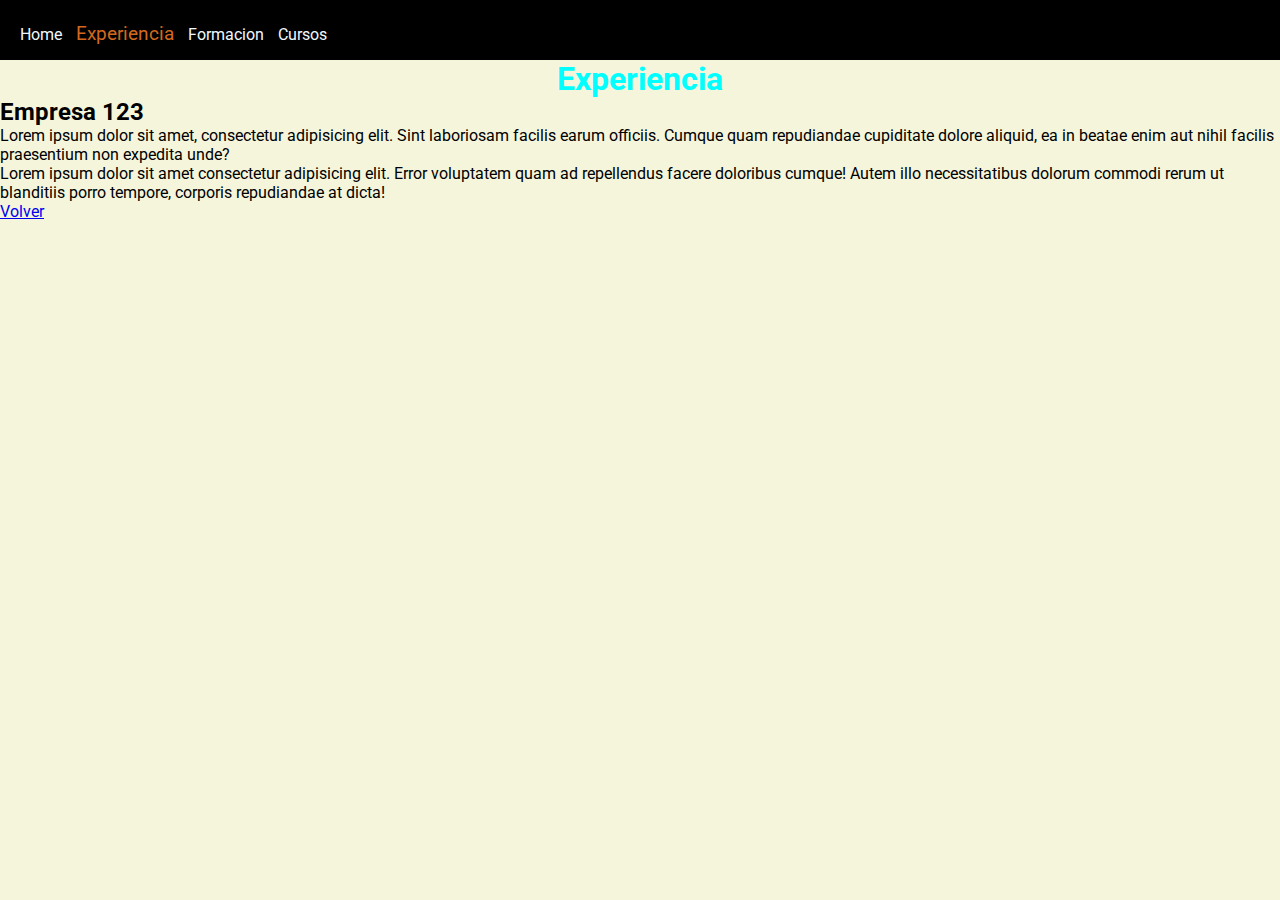
<file: clase9/pages/experiencia.html>
<!DOCTYPE html>
<html lang="en">
<head>
    <meta charset="UTF-8">
    <meta http-equiv="X-UA-Compatible" content="IE=edge">
    <meta name="viewport" content="width=device-width, initial-scale=1.0">
    <title>Expereiencia</title>
    <link rel="stylesheet" href="../css/styles.css">
</head>
<body>
    <header>
        <nav>
            
                <!-- HTML -> ul-->
                <ul class="menu-container">
                    <li>
                        <a href="../index.html">Home</a>
                    </li>
                    <li>
                        <a href="./experiencia.html" class="active">Experiencia</a>
                    </li>
                    <li>
                        <a href="./formacion.html">Formacion</a>
                    </li>
                    <li>
                        <a href="./cursos.html">Cursos</a>
                    </li>
                </ul>
        </nav>
        <h1>Experiencia</h1>
    </header>
    <main>
        <section>
            <h2>Empresa 123</h2>
            <p>Lorem ipsum dolor sit amet, consectetur adipisicing elit. Sint laboriosam facilis earum officiis. Cumque quam repudiandae cupiditate dolore aliquid, ea in beatae enim aut nihil facilis praesentium non expedita unde?</p>
            <p>Lorem ipsum dolor sit amet consectetur adipisicing elit. Error voluptatem quam ad repellendus facere doloribus cumque! Autem illo necessitatibus dolorum commodi rerum ut blanditiis porro tempore, corporis repudiandae at dicta!</p>
        </section>
    </main>
    <footer>
        <a href="./index.html">Volver</a>
    </footer>
</body>
</html>
</file>
<file: clase 10/styles.css>
*{
    margin: 0;
}


    .container-flex {
        flex-direction: row-reverse;
        border: 1px solid red;
        display: flex;
        background-color:beige;
        justify-content: space-evenly; /*alinea el contenido*/ 
        /* height: 400px;*/
        /*flex-wrap: nowrap;no wrap*/
        /*width: 50%;*/
        /*align-items: flex-start;*/
    }

    .container-item {
        width: 100px;
        height: 50px;
        border: 2px solid yellow;
        background-color: aqua;
    }
    section img {
        margin: 15px;
        width: 50%;
    }
    


    
    /*media query: me sirve para cambiar los estilos cuando cambia la resolucion*/
    
    @media screen and (max-width:1000px) {
        section {
            flex-direction: column;
        }
        
        section img{
            width: 25%;
        }

        .content-text{

            text-align: center;
        }
    }

    
    
    
    
    
    section {
        height: 650px;
        display: flex;
        padding: 10px;
        align-items: center;
        justify-content: center;
        /**border: 1px solid blue;
        margin: 10px;*/
        
        /*estilos para las section */}

        

 main section:first-child {
            background-image: linear-gradient(to right, #ffecd2 0%, #fcb69f 100%);
}

main section:last-child {
    background-image: linear-gradient(to top, #ff9a9e 0%, #fecfef 99%, #fecfef 100%);
}

/*:nth-child(2)*/
main section:nth-child(2) {
    background-image: linear-gradient(to top, #fbc2eb 0%, #a6c1ee 100%);
}
/*
section:nth-child(odd) {
    background-color: rgb(255, 204, 0);
}
section:nth-child(even) {
    background-color: rgb(0, 255, 4);
}
section:first-child {
    background-color: rgb(255, 100, 0) !important;
}
*/
/*:nth:child(3n+1) : TPH*/

/*Html comportamiento del scroll*/

html {
    scroll-behavior: smooth;
}




.content-text a {
    display: inline-block;
    width: 100px;
    height: 45px;
    /* border: 1px solid #c0e6f8; */
    border-radius: 20px;
    line-height: 30px;
    background: rgb(231, 152, 192);
    font-size: 1.1em;
    text-decoration: none;
    font-weight: bolder;
    font-family: fantasy;
    color: rgb(236, 195, 216);
}

.content-text a:hover {
    border: 1px solid blue;
}

.menu-container {
    background-color: #fbc2eb;
    display: flex;
    padding: 10px;
   /*flex-direction: row;*/
   justify-content: space-between;
   height: 50px;

   position: sticky;
   top: 0;
}

.menu-container ul li {
    display: inline-block;
}

.menu-container a {
    text-decoration: none;
    display: inline-block;
    height: 50px;
}

.menu-container a:hover {
    color: aqua;
    font-size: 1.2em;

}

header img{
    display: block; /*Elimina el espacio Fantasma*/
    width: 100%;
    height: 650px;

}
</file>
<file: clase9/css/styles.css>
@import url('https://fonts.googleapis.com/css2?family=Roboto:wght@300&display=swap');


/* Selector universal para que la nueva fuente aplique a todo el*/

* {
    font-family: 'Roboto', sans-serif;
    margin: 0;
    padding: 0;
}

body {
    background-color: beige;
}

 .menu-container{
list-style-type: none;
background-color: black;
padding: 15px;
height: 30px;
}

.menu-container li a {
    text-decoration: none;
    display: block;
    height: 50px;
    border: 1px ;
    padding-top: 2px;
    text-align: center;
    color: aliceblue;
}

.menu-container li a:hover{
    color: green;
    background-color: white;
    border-radius: 12px;
}

.menu-container li {
    display: inline-block;
    margin: 5px;
}

.active{
    font-size: 1.2em;
    color: chocolate !important;
}

h1 {
    color: aqua;
    text-align: center;
}
</file>
<file: CSS/styles.css>
@import url('https://fonts.googleapis.com/css2?family=Roboto:wght@100&display=swap');
@import url('https://fonts.googleapis.com/css2?family=Roboto:wght@100;400&display=swap');
@import url('https://fonts.googleapis.com/css2?family=Bellota:wght@300&display=swap');

/*esto es un comentario en CSS
esto es otro comentario en css
*/

/*todos los h1 del documento*/
/*Selector por tipo*/
h1 {
    color: blue;

}

/*
selector HTML {
    atributo: valor ;
}

*/

h2 {
    color:blueviolet;
    font-size: 45px;
}

p {
    color: rgb(212, 43, 14);
}

/* Selector por id #nombredel id {} */

#parrafoAzul{
    color: blue;
}

/*Selector por Clase .nombre{}  */
.claseParrafoAzul{
    color: cadetblue;
}


.caja {
    background-color: aqua;
    height: 100px;
    font-size: 13px;
}

.caja p {
    color: black;
}

.textoItalic {
    font-style: italic;
}

.textoBoldt{
    font-weight: bold;
    font-family: 'Bellota', cursive;
}


/*Fuente Externa*/

* {
    font-family: 'Roboto', sans-serif;
}

/*Colores*/
/*RGB (RED,GREEN,BLUE)*/
/*RGB (0,0,0)*/
/*RGB (255,255,255)*/
</file>
